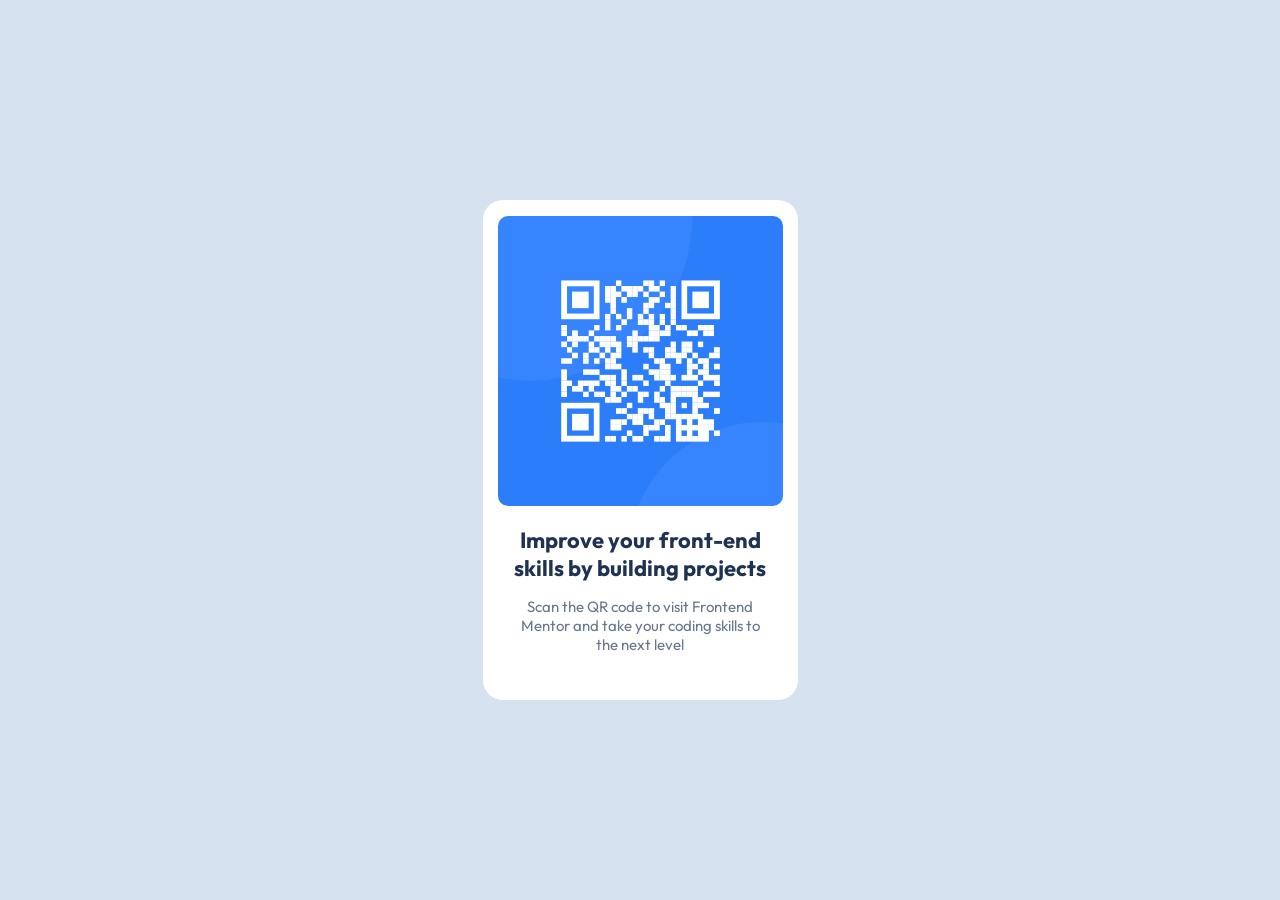
<file: index.html>
<!DOCTYPE html>
<head>
    <html lang="en">
    <meta charset="UTF-8">
    <meta name="viewport" content="width=device-width, initial-scale=1.0">
    <title>QR-CODE</title>
    <link rel="stylesheet" href="style.css">
    <link rel="preconnect" href="https://fonts.googleapis.com">
<link rel="preconnect" href="https://fonts.gstatic.com" crossorigin>
<link href="https://fonts.googleapis.com/css2?family=Outfit:wght@100..900&display=swap" rel="stylesheet">
</head>
<body>
    <main>
        <div class="c">
            <img src="./qr-code/image/image-qr-code.png" alt="qr-code">
            <div class="text">
                <h1>Improve your front-end skills by building projects</h1>
                <p>Scan the QR code to visit Frontend Mentor and take your coding skills to the next level</p>
            </div>
        </div>
    </main>
</body>
</html>
</file>
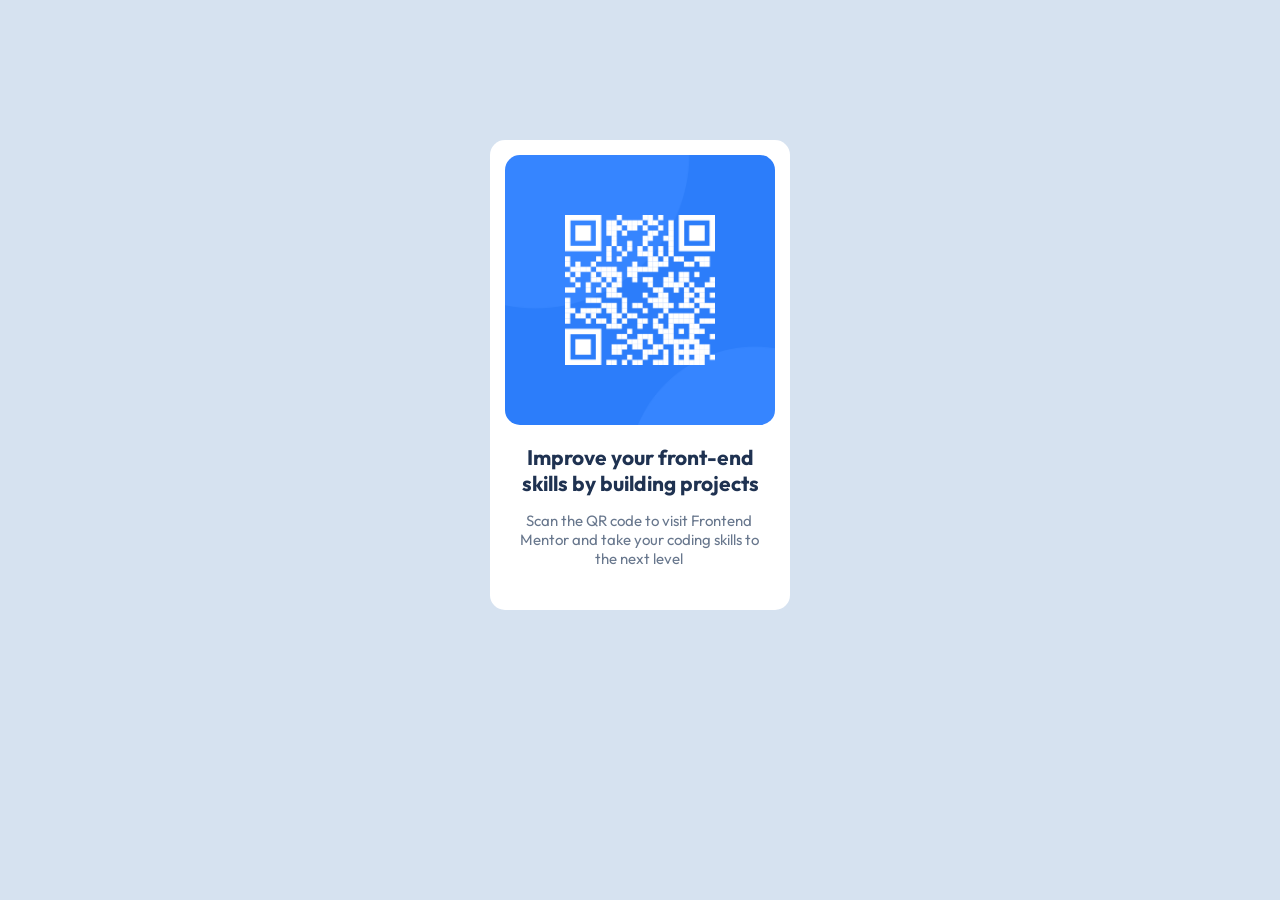
<file: qr-code/index.html>
<!DOCTYPE html>
<html lang="en">
<head>
    <meta charset="UTF-8">
    <meta name="viewport" content="width=device-width, initial-scale=1.0">
    <title>QR-CODE</title>
    <link rel="stylesheet" href="style.css">
    <link rel="preconnect" href="https://fonts.googleapis.com">
<link rel="preconnect" href="https://fonts.gstatic.com" crossorigin>
<link href="https://fonts.googleapis.com/css2?family=Outfit:wght@100..900&display=swap" rel="stylesheet">
</head>
<body>
    <main>
        <div class="c">
            <img src="image/image-qr-code.png" alt="qr-code">
            <div class="text">
                <h2>Improve your front-end skills by building projects</h2>
                <p>Scan the QR code to visit Frontend Mentor and take your coding skills to the next level</p>
            </div>
        </div>
    </main>
</body>
</html>
</file>
<file: style.css>
*{
    padding: 0;
    margin: 0;
}
body{
background-color: hsl(212, 45%, 89%);
text-align: center;
display: grid;
place-items: center;
justify-content: center;
min-height: 100vh;
}
.text{
    text-align: center;
}
.c{
    height: 500px;
    width: 315px;
    background-color: white;
    border-radius: 20px;
}
img{    
    border-radius: 10px;
    width: 285px;
    height: 290px;
    margin-top: 16px;
}
.text{
text-align: center;
display: grid;
place-items: center;
justify-content: center;
}
h1{
    padding: 16px 15px;
    font-weight: 700;
    font-family: "Outfit";
    color: hsl(218, 44%, 22%);
    font-size: 22px;
}
p{
    font-size: 15px;
    font-weight: 400;
    font-family: "Outfit";
    color: hsl(216, 15%, 48%);
    padding: 0 26px;
    margin-top: -1px;
}
/*    width: 258.8px;*/
</file>
<file: qr-code/style.css>
*{
    padding: 0;
    margin: 0;
}
body{
background-color: hsl(212, 45%, 89%);
text-align: center;
}
.c{
    height: 470px;
    width: 300px;
    background-color: white;
    margin: 140px auto 0 auto;
    border-radius: 15px;
}
img{    
    border-radius: 15px;
    width: 270px;
    height: 270px;
    margin-top: 15px;
}
h2{
    padding: 15px 27px;
    font-weight: 700;
    font-family: "Outfit";
    color: hsl(218, 44%, 22%);
    font-size: 21px;
}
p{
    font-size: 15px;
    padding: 0 20px;
    font-weight: 400;
    font-family: "Outfit";
    color: hsl(216, 15%, 48%);
    width: 258.8px;
    height: 57.6px;
}
</file>
